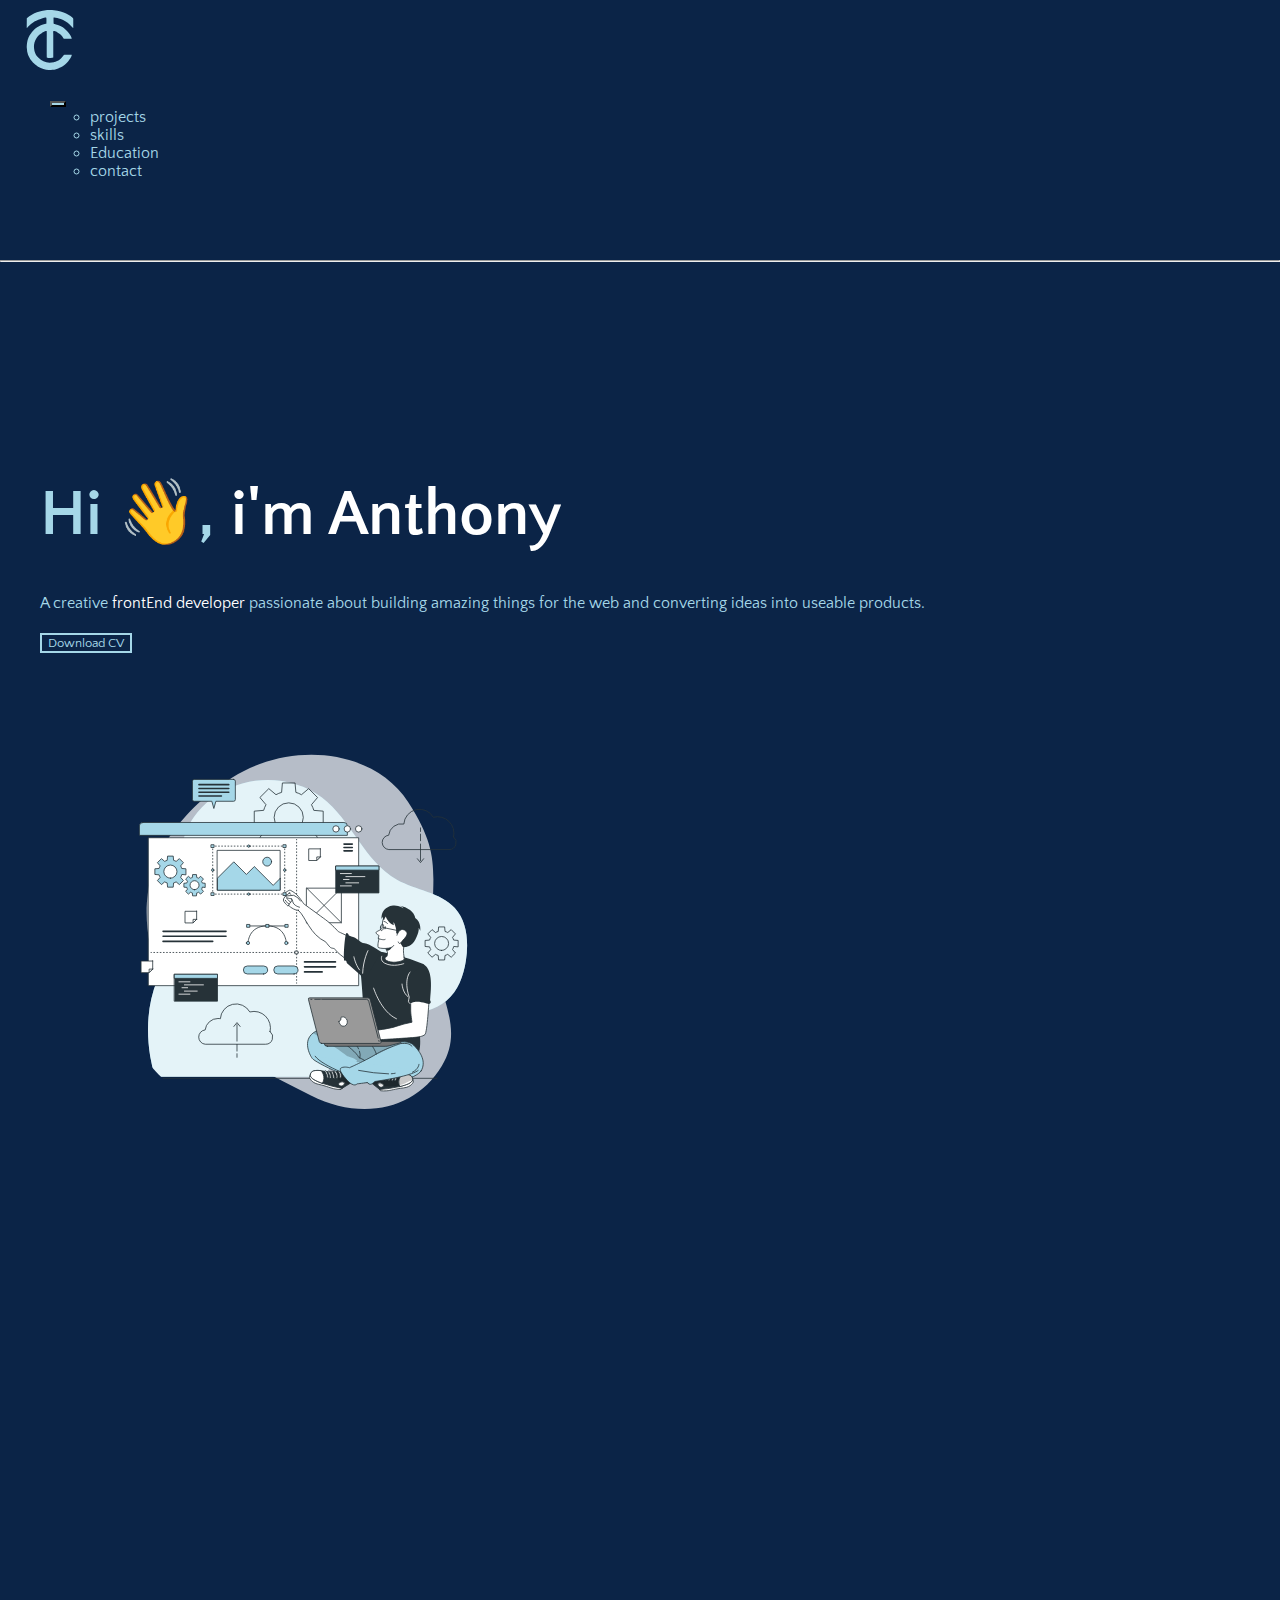
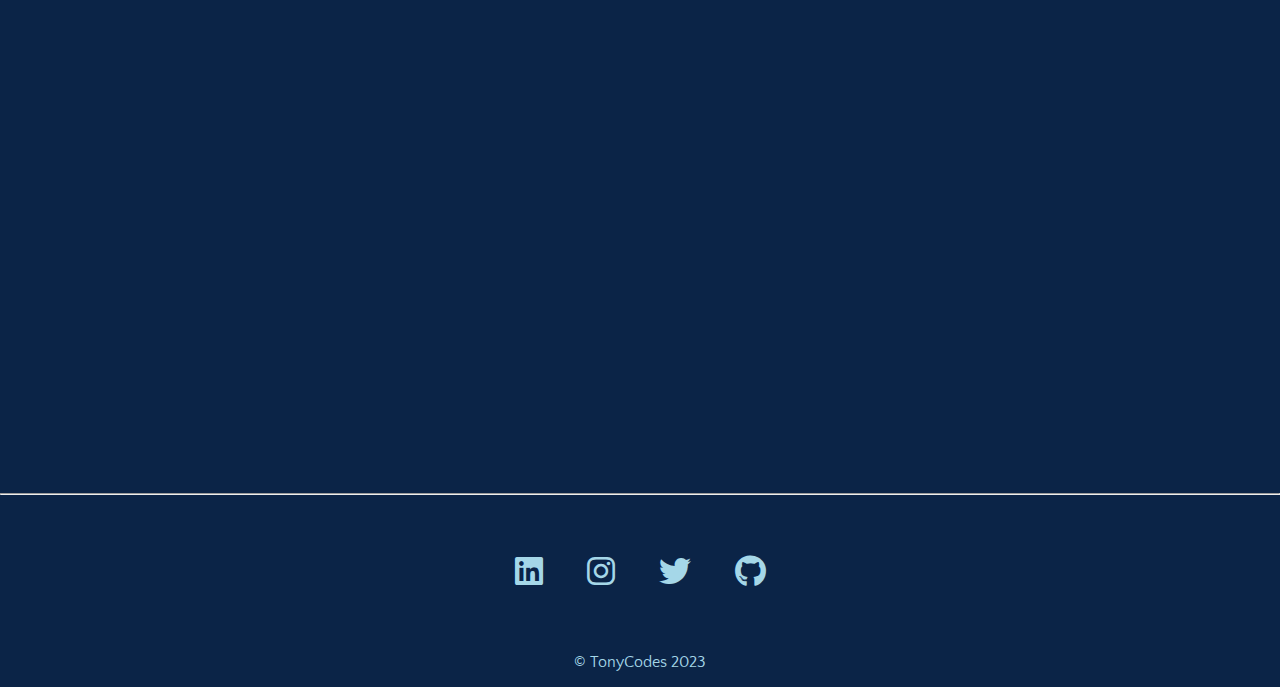
<file: index.html>
<!DOCTYPE html>
<html lang="en">
<head>
    <meta charset="UTF-8">
    <meta http-equiv="X-UA-Compatible" content="IE=edge">
    <meta name="viewport" content="width=device-width, initial-scale=1.0">
    <title>Tony codes</title>
    <link href="https://unpkg.com/aos@2.3.1/dist/aos.css" rel="stylesheet">
</head>
<body>
    <link rel="stylesheet" href="https://cdnjs.cloudflare.com/ajax/libs/font-awesome/6.4.0/css/all.min.css">
    <link href="https://cdn.jsdelivr.net/npm/bootstrap@5.3.0-alpha1/dist/css/bootstrap.min.css" rel="stylesheet" integrity="sha384-GLhlTQ8iRABdZLl6O3oVMWSktQOp6b7In1Zl3/Jr59b6EGGoI1aFkw7cmDA6j6gD" crossorigin="anonymous">
    <script src="https://cdn.jsdelivr.net/npm/bootstrap@5.3.0-alpha1/dist/js/bootstrap.bundle.min.js" integrity="sha384-w76AqPfDkMBDXo30jS1Sgez6pr3x5MlQ1ZAGC+nuZB+EYdgRZgiwxhTBTkF7CXvN" crossorigin="anonymous"></script>
    <link href="https://fonts.googleapis.com/css2?family=Quattrocento+Sans&display=swap" rel="stylesheet">

    <link rel="stylesheet" href="styles.css">
</head>
<body>
    <section class="fixed-top">
        <nav class="navbar navbar-expand-lg">
            <a class="navbar-brand" href="index.html"><img class="logo" src="images/TCC_083048.svg"></a>
            <ul class="navbar-nav ms-auto">
              <button class="navbar-toggler" type="button" data-bs-toggle="collapse" data-bs-target="#navbar" aria-controls="navbarSupportedContent" aria-expanded="false" aria-label="Toggle navigation">
                <span class="navbar-toggler-icon"></span>
              </button>
              <div class="collapse navbar-collapse" id="navbar">
                <ul class="navbar-nav ml-auto">
                    <!-- <li class="nav-item">
                        <a class="nav-link" href="#mystory">My story</a>
                    </li> -->
                    <li class="nav-item">
                        <a class="nav-link" href="#projects">projects</a>
                    </li>
                    <li class="nav-item">
                        <a class="nav-link" href="#skills">skills</a>
                    </li>
                    <li class="nav-item">
                        <a class="nav-link" href="#education">Education</a>
                    </li>
                    <li class="nav-item">
                        <a class="nav-link" href="#contact">contact</a>
                    </li>
                </ul>
            </div>
            </nav>
     

</section>
<hr class="hr-two">
            <section id="header">
                <div class="container-fluid one row">
                   <div class="container col-lg-7 col-md-6 head-1">
            <div class="text"><h1>Hi &#128075, <span>i'm  Anthony</span></h1></div>
            <p>A creative <span>frontEnd developer</span> passionate about building amazing things for the web  and converting ideas into useable products.</p>
            <a href="images/Adams Anthony I (1).pdf" target="_blank"> <button type="button" class="btn btn-lg cardbtn">Download CV</button></a>
        </div>
            <div class="container  con2 col-lg-5 col-md-6">
            <div class="img"><img class="img1" src="images/website-creator-animate (2).svg"></div>
        </div>
        </div><!-- row ends -->
       
        </section>


<section id="mystory">
    <div class="container hidden">
            <h2 data-aos="zoom-in" data-aos-delay="50" data-aos-duration="500"><span>My story</span></h2>
            <p data-aos="zoom-in">My name is <span>Adams Anthony Isioma</span>, i am a passionate frontEnd Developer from Nigeria. <br>
            My interest in web development began in 2021 when i was opportune to meet with some tech inclined persons, i was fascinated at how they were able to develop designs and websites, it all seemed like magic to me at that time, not long after mingling and asking questions, i realized that i had great interest in web development and building amazing things.
            <br/><span>Over the years</span>, i've been able to learn and develop certain web developer skills and <span>build some amazing things for the web</span>. I'm a firm believer in growing through what i go through and this has been of great help in my journey to the <span>becoming.</span></p>
        </div>
        </section>

        <section id="projects">
            <div class="container-fluid"><span><h2 data-aos="zoom-in">Projects </h2></span></div>

            <div class="container-fluid row project-row">
                    
                <div class="container one1  col-lg-6 col-md-6" data-aos="zoom-in">
                   <div class="card"><img class="work" src="images/Fresh.png">
                </div>
                </div>
        
            <div class="container one1  col-lg-6 col-md-6" data-aos="zoom-in">
                <h1>FreshCart</h1>
                <p>

                    Freshcart is an online Mart and recipe discovery platform that makes it easy to find and order your favorite meals from local restaurants. It also provides a variety of recipes to explore and discover new dishes.
                    </p>
                <p><a href="https://freshcarrt.netlify.app/"><i class="fa-solid fa-arrow-up-right-from-square fa-2x iconz"></i></a> <a href="https://github.com/AthonysWorld/todo-app"><i class="fa-brands fa-github fa-2x iconz"></i></a></p>
            </div>
            </div>
            
            <div class="container-fluid row project-row" data-aos="zoom-in">
                <div class="container one1 col-lg-6 col-md-6">
                    <div class="card"><img class="work card-img-top" src="images/lil.png">
                </div>
                </div>
        
            <div class="container one1 col-lg-6 col-md-6" data-aos="zoom-in">
                <h1>Lilies</h1>
                     <p>
                         Lilies is an amazing food ordering site that offers a wide variety of delicious delicacies to choose from. With its convenient ordering process and great selection of dishes, it's the perfect way to enjoy a delicious meal without leaving the comfort of your home. <br> Lilies was built using, Html, CSS and Bootstrap.</p>
                        <p> <a href="https://lilfoods.netlify.app/"><i class="fa-solid fa-arrow-up-right-from-square fa-2x iconz"></i></a>  <a href="https://github.com/AthonysWorld/liliesfoods"><i class="fa-brands fa-github fa-2x iconz"></i></a></p>
            </div>
            </div>
            <!--  row ends -->

            

                <div class="container-fluid row project-row">
                    
                    <div class="container one1  col-lg-6 col-md-6" data-aos="zoom-in">
                       <div class="card"><img class="work" src="images/todo.png">
                    </div>
                    </div>
            
                <div class="container one1  col-lg-6 col-md-6" data-aos="zoom-in">
                    <h1>ToDo app</h1>
                    <p>This ToDo app is a useful tool for managing tasks and keeping track of progress. It allows users to create lists of tasks, set deadlines, and mark tasks as complete. <br>I built this webapp using, Html, CSS and JavaScript.</p>
                    <p><a href="https://tonystodoapp.netlify.app/"><i class="fa-solid fa-arrow-up-right-from-square fa-2x iconz"></i></a> <a href="https://github.com/AthonysWorld/todo-app"><i class="fa-brands fa-github fa-2x iconz"></i></a></p>
                </div>
                </div>
                 <!-- row ends -->

            


                <div class="container-fluid row project-row">
                    <div class="container one1  col-lg-6 col-md-6" data-aos="zoom-in">
                        <div class="card"><img class="work" src="images/loveCalc.png">
                    </div>
                    </div>
            
                <div class="container one1 col-lg-5 col-md-5"  data-aos="zoom-in">
                    <h1>Love calculator</h1>
                    <p>About
                        The love calculator is a fun way to measure the strength of your relationship and find out how compatible you are with your partner. By entering your names, you can get an idea of how strong your bond is! <br>I built this Love calculator using Html, CSS and JavaScript.</p>
                       <p> <a href=" https://tonyslovecalculator.netlify.app/"><i class="fa-solid fa-arrow-up-right-from-square fa-2x iconz"></i></a>  <a href="https://github.com/AthonysWorld/loveCalc"><i class="fa-brands fa-github fa-2x iconz"></i></a></p>
                </div>
                </div>
                <!--  row ends -->

        </section>

        <section id="skills">
            <div class="container col-lg-4">
            <img class="img1" src="images/profile-data-animate.svg" data-aos="zoom-in">
        </div>
            <h1 data-aos="zoom-in">skills</h1>
            <div class="container skillset">
                <i class="fa-brands fa-react fa-2x icon" data-aos="zoom-in"></i>  <h3 data-aos="zoom-in">React.js</h3> 
                <hr  data-aos="fade-right">
               <i class="fa-brands fa-html5 fa-2x icon" data-aos="zoom-in"></i> <h3 data-aos="zoom-in"> Html 5</h3>
                <hr data-aos="fade-right">
                <i class="fa-brands fa-css3-alt fa-2x icon" data-aos="zoom-in"></i>
                <h3 data-aos="zoom-in"> Css 3</h3>
                <hr data-aos="fade-right">
                <i class="fa-brands fa-bootstrap fa-2x icon" data-aos="zoom-in"></i>  <h3 data-aos="zoom-in">Bootstrap</h3>
                <hr data-aos="fade-right">
                <i class="fa-brands fa-2x fa-square-js icon" data-aos="zoom-in"></i>  <h3 data-aos="zoom-in">JavaScript</h3>
                  <hr data-aos="fade-right">
                <i class="fa-brands fa-wordpress fa-2x icon" data-aos="zoom-in"></i>  <h3 data-aos="zoom-in">Wordpress</h3> 
                 <hr data-aos="fade-right">
                  <i class="fa-brands fa-figma fa-2x icon" data-aos="zoom-in"></i><h3 data-aos="zoom-in">Figma</h3>
                  <hr data-aos="fade-right">
                  <i class="fa-brands fa-github fa-2x icon" data-aos="zoom-in"></i>
                  <h3 data-aos="zoom-in">github</h3>
                  <hr data-aos="fade-right">
                 
            </div>
        </section>

        <section id="education">
            <div class="container col-lg-4 col-md-4">
            <img class="img1" src="images/man-reading-animate.svg" data-aos="zoom-in">
        </div>
            <h1 data-aos="zoom-in">Education</h1>
<div class="container-fluid row">
            <div class="container card col-lg-5" data-aos="zoom-in-right">
                <h3>New Horizons Bootcamp</h3>
                    <h6>Web development (FrontEnd)</h6>
                <p>February 2023-(In-View)</p>
            </div>
            
            <div class="container card col-lg-5" data-aos="zoom-in-left">
                <h3>Angela Yu's web development course</h3>
                <p>(2022-(In-View))</p>
        </div>
    </div>
    <div class="container-fluid row edu-fluid" data-aos="zoom-in-right">
            <div class="container card col-lg-5">
               <h3>Google UX design</h3>
                    <h6>Course 1-6</h6>
                <p>march 2022- october 2022</p>
               
            </div>

            <div class="container card col-lg-5" data-aos="zoom-in-left">
         <h3>Bachelor Degree in Agriculture</h3>
                <p>february 2016- October 2021</p>
        </div>
    </div>
        </section>

        <section id="contact"  data-aos="zoom-in">
            <div class="container-fluid row">
                <div class="container col-lg-4 col-md-4">

                    <img class="img1" src="images/example-animate.svg" data-aos="zoom-in">
    </div><!-- Row ends -->
    <div class="container foot"> <p  data-aos="zoom-in-left">If you would like to get in touch, please feel free to reach out to me. I am always open to new opportunities and collaborations as well as suggestions that can help me grow, so don't hesitate to drop me a mail. <br>Thank you for taking your time to visit my portfolio, I hope you have a great day! &#128522</p>
        
        <a href="mailto:Adamsanthony460@gmail.com">  <button class="btn btn-lg">Get in touch</button></a>
    </div>
        </section>
<hr>
        <section id="footer">
<div class="container-fluid footer-container">
            <a href="https://www.linkedin.com/in/anthony-adams-891b86202"><i class="fa-brands icons fa-linkedin fa-2x"></i> </a>
            <a href="https://ig.me/m/tony_ad__"><i class="fa-brands icons fa-instagram fa-2x"></i></a>
            <a href="https://twitter.com/tony_ad__"> <i class="fa-brands icons fa-twitter fa-2x"></i></a>
            <a href="https://github.com/AthonysWorld"><i class="fa-brands last-icon fa-github fa-2x"></i></a>
         
        </div>
        <div class="container-b"> <p>&#169 TonyCodes 2023</p></div>
        </section>
        <script src="https://unpkg.com/aos@2.3.1/dist/aos.js"></script>
        <script>
            AOS.init();
          </script>
</body>
</html>
</file>
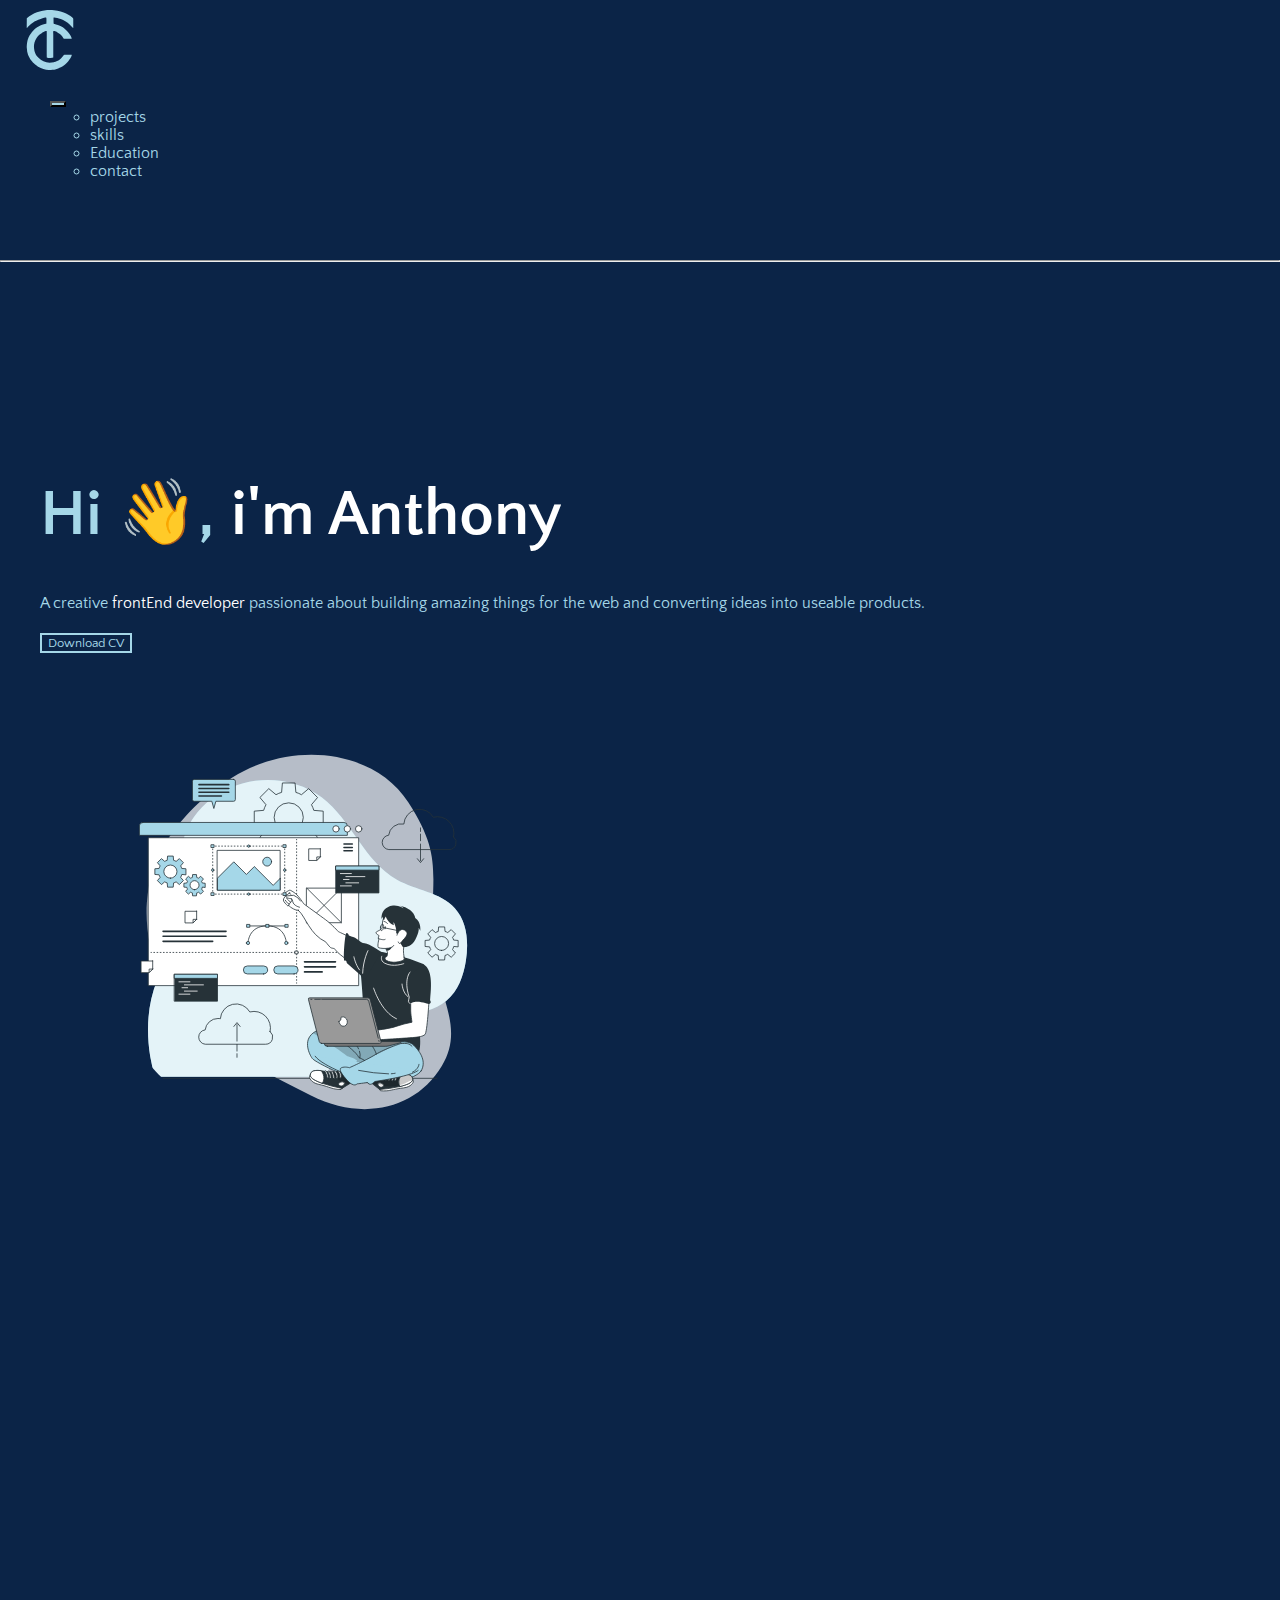
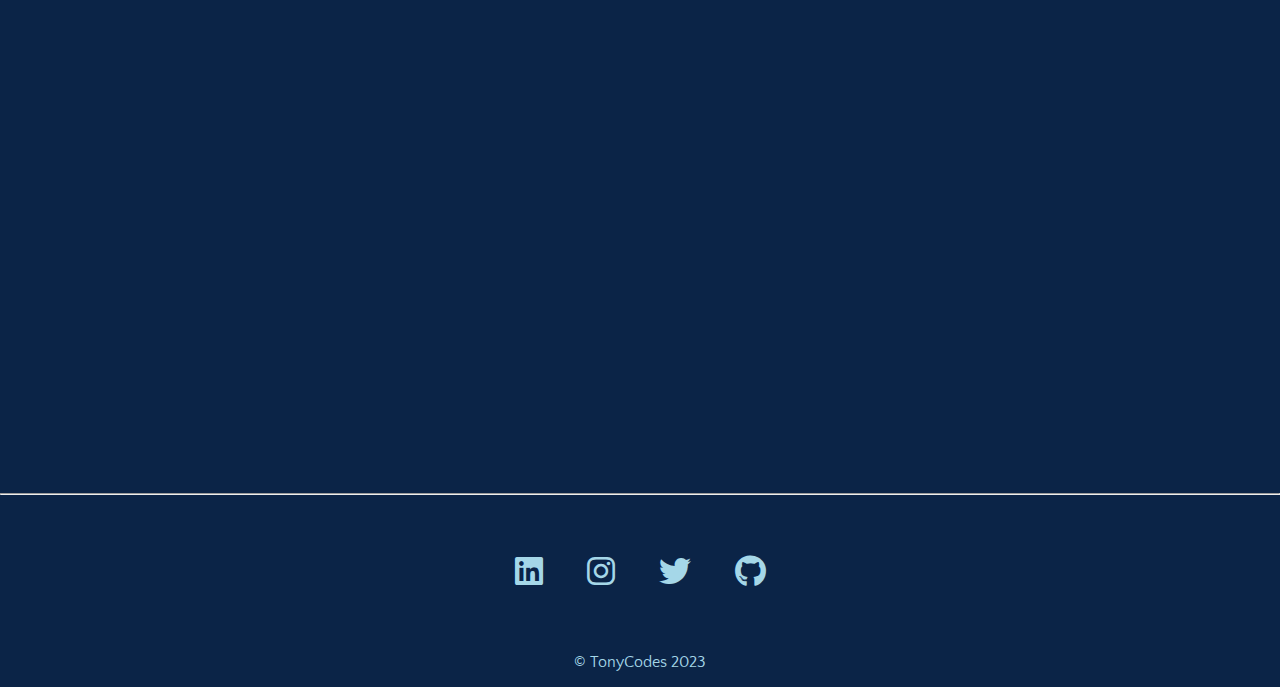
<file: portfolio/index.html>
<!DOCTYPE html>
<html lang="en">
<head>
    <meta charset="UTF-8">
    <meta http-equiv="X-UA-Compatible" content="IE=edge">
    <meta name="viewport" content="width=device-width, initial-scale=1.0">
    <title>Tony codes</title>
    <link href="https://unpkg.com/aos@2.3.1/dist/aos.css" rel="stylesheet">
</head>
<body>
    <link rel="stylesheet" href="https://cdnjs.cloudflare.com/ajax/libs/font-awesome/6.4.0/css/all.min.css">
    <link href="https://cdn.jsdelivr.net/npm/bootstrap@5.3.0-alpha1/dist/css/bootstrap.min.css" rel="stylesheet" integrity="sha384-GLhlTQ8iRABdZLl6O3oVMWSktQOp6b7In1Zl3/Jr59b6EGGoI1aFkw7cmDA6j6gD" crossorigin="anonymous">
    <script src="https://cdn.jsdelivr.net/npm/bootstrap@5.3.0-alpha1/dist/js/bootstrap.bundle.min.js" integrity="sha384-w76AqPfDkMBDXo30jS1Sgez6pr3x5MlQ1ZAGC+nuZB+EYdgRZgiwxhTBTkF7CXvN" crossorigin="anonymous"></script>
    <link href="https://fonts.googleapis.com/css2?family=Quattrocento+Sans&display=swap" rel="stylesheet">

    <link rel="stylesheet" href="styles.css">
</head>
<body>
    <section class="fixed-top">
        <nav class="navbar navbar-expand-lg">
            <a class="navbar-brand" href="index.html"><img class="logo" src="images/TCC_083048.svg"></a>
            <ul class="navbar-nav ms-auto">
              <button class="navbar-toggler" type="button" data-bs-toggle="collapse" data-bs-target="#navbar" aria-controls="navbarSupportedContent" aria-expanded="false" aria-label="Toggle navigation">
                <span class="navbar-toggler-icon"></span>
              </button>
              <div class="collapse navbar-collapse" id="navbar">
                <ul class="navbar-nav ml-auto">
                    <!-- <li class="nav-item">
                        <a class="nav-link" href="#mystory">My story</a>
                    </li> -->
                    <li class="nav-item">
                        <a class="nav-link" href="#projects">projects</a>
                    </li>
                    <li class="nav-item">
                        <a class="nav-link" href="#skills">skills</a>
                    </li>
                    <li class="nav-item">
                        <a class="nav-link" href="#education">Education</a>
                    </li>
                    <li class="nav-item">
                        <a class="nav-link" href="#contact">contact</a>
                    </li>
                </ul>
            </div>
            </nav>
     

</section>
<hr class="hr-two">
            <section id="header">
                <div class="container-fluid one row">
                   <div class="container col-lg-7 col-md-6 head-1">
            <div class="text"><h1>Hi &#128075, <span>i'm  Anthony</span></h1></div>
            <p>A creative <span>frontEnd developer</span> passionate about building amazing things for the web  and converting ideas into useable products.</p>
            <a href="images/adamsanthony.pdf" target="_blank"> <button type="button" class="btn btn-lg cardbtn">Download CV</button></a>
        </div>
            <div class="container  con2 col-lg-5 col-md-6">
            <div class="img"><img class="img1" src="images/website-creator-animate (2).svg"></div>
        </div>
        </div><!-- row ends -->
       
        </section>


<section id="mystory">
    <div class="container hidden">
            <h2 data-aos="zoom-in" data-aos-delay="50" data-aos-duration="500"><span>My story</span></h2>
            <p data-aos="zoom-in">My name is <span>Adams Anthony Isioma</span>, i am a passionate frontEnd Developer from Nigeria. <br>
            My interest in web development began in 2021 when i was opportune to meet with some tech inclined persons, i was fascinated at how they were able to develop designs and websites, it all seemed like magic to me at that time, not long after mingling and asking questions, i realized that i had great interest in web development and building amazing things.
            <br/><span>Over the years</span>, i've been able to learn and develop certain web developer skills and <span>build some amazing things for the web</span>. I'm a firm believer in growing through what i go through and this has been of great help in my journey to the <span>becoming.</span></p>
        </div>
        </section>

        <section id="projects">
            <div class="container-fluid"><span><h2 data-aos="zoom-in">Projects </h2></span></div>

            <div class="container-fluid row project-row">
                    
                <div class="container one1  col-lg-6 col-md-6" data-aos="zoom-in">
                   <div class="card"><img class="work" src="images/Fresh.png">
                </div>
                </div>
        
            <div class="container one1  col-lg-6 col-md-6" data-aos="zoom-in">
                <h1>FreshCart</h1>
                <p>

                    Freshcart is an online Mart and recipe discovery platform that makes it easy to find and order your favorite meals from local restaurants. It also provides a variety of recipes to explore and discover new dishes.
                    </p>
                <p><a href="https://freshcarrt.netlify.app/"><i class="fa-solid fa-arrow-up-right-from-square fa-2x iconz"></i></a> <a href="https://github.com/AthonysWorld/todo-app"><i class="fa-brands fa-github fa-2x iconz"></i></a></p>
            </div>
            </div>
            
            <div class="container-fluid row project-row" data-aos="zoom-in">
                <div class="container one1 col-lg-6 col-md-6">
                    <div class="card"><img class="work card-img-top" src="images/lil.png">
                </div>
                </div>
        
            <div class="container one1 col-lg-6 col-md-6" data-aos="zoom-in">
                <h1>Lilies</h1>
                     <p>
                         Lilies is an amazing food ordering site that offers a wide variety of delicious delicacies to choose from. With its convenient ordering process and great selection of dishes, it's the perfect way to enjoy a delicious meal without leaving the comfort of your home. <br> Lilies was built using, Html, CSS and Bootstrap.</p>
                        <p> <a href="https://lilfoods.netlify.app/"><i class="fa-solid fa-arrow-up-right-from-square fa-2x iconz"></i></a>  <a href="https://github.com/AthonysWorld/liliesfoods"><i class="fa-brands fa-github fa-2x iconz"></i></a></p>
            </div>
            </div>
            <!--  row ends -->

            

                <div class="container-fluid row project-row">
                    
                    <div class="container one1  col-lg-6 col-md-6" data-aos="zoom-in">
                       <div class="card"><img class="work" src="images/todo.png">
                    </div>
                    </div>
            
                <div class="container one1  col-lg-6 col-md-6" data-aos="zoom-in">
                    <h1>ToDo app</h1>
                    <p>This ToDo app is a useful tool for managing tasks and keeping track of progress. It allows users to create lists of tasks, set deadlines, and mark tasks as complete. <br>I built this webapp using, Html, CSS and JavaScript.</p>
                    <p><a href="https://tonystodoapp.netlify.app/"><i class="fa-solid fa-arrow-up-right-from-square fa-2x iconz"></i></a> <a href="https://github.com/AthonysWorld/todo-app"><i class="fa-brands fa-github fa-2x iconz"></i></a></p>
                </div>
                </div>
                 <!-- row ends -->

            


                <div class="container-fluid row project-row">
                    <div class="container one1  col-lg-6 col-md-6" data-aos="zoom-in">
                        <div class="card"><img class="work" src="images/loveCalc.png">
                    </div>
                    </div>
            
                <div class="container one1 col-lg-5 col-md-5"  data-aos="zoom-in">
                    <h1>Love calculator</h1>
                    <p>About
                        The love calculator is a fun way to measure the strength of your relationship and find out how compatible you are with your partner. By entering your names, you can get an idea of how strong your bond is! <br>I built this Love calculator using Html, CSS and JavaScript.</p>
                       <p> <a href=" https://tonyslovecalculator.netlify.app/"><i class="fa-solid fa-arrow-up-right-from-square fa-2x iconz"></i></a>  <a href="https://github.com/AthonysWorld/loveCalc"><i class="fa-brands fa-github fa-2x iconz"></i></a></p>
                </div>
                </div>
                <!--  row ends -->

        </section>

        <section id="skills">
            <div class="container col-lg-4">
            <img class="img1" src="images/profile-data-animate.svg" data-aos="zoom-in">
        </div>
            <h1 data-aos="zoom-in">skills</h1>
            <div class="container skillset">
                <i class="fa-brands fa-react fa-2x icon" data-aos="zoom-in"></i>  <h3 data-aos="zoom-in">React.js</h3> 
                <hr  data-aos="fade-right">
               <i class="fa-brands fa-html5 fa-2x icon" data-aos="zoom-in"></i> <h3 data-aos="zoom-in"> Html 5</h3>
                <hr data-aos="fade-right">
                <i class="fa-brands fa-css3-alt fa-2x icon" data-aos="zoom-in"></i>
                <h3 data-aos="zoom-in"> Css 3</h3>
                <hr data-aos="fade-right">
                <i class="fa-brands fa-bootstrap fa-2x icon" data-aos="zoom-in"></i>  <h3 data-aos="zoom-in">Bootstrap</h3>
                <hr data-aos="fade-right">
                <i class="fa-brands fa-2x fa-square-js icon" data-aos="zoom-in"></i>  <h3 data-aos="zoom-in">JavaScript</h3>
                  <hr data-aos="fade-right">
                <i class="fa-brands fa-wordpress fa-2x icon" data-aos="zoom-in"></i>  <h3 data-aos="zoom-in">Wordpress</h3> 
                 <hr data-aos="fade-right">
                  <i class="fa-brands fa-figma fa-2x icon" data-aos="zoom-in"></i><h3 data-aos="zoom-in">Figma</h3>
                  <hr data-aos="fade-right">
                  <i class="fa-brands fa-github fa-2x icon" data-aos="zoom-in"></i>
                  <h3 data-aos="zoom-in">github</h3>
                  <hr data-aos="fade-right">
                 
            </div>
        </section>

        <section id="education">
            <div class="container col-lg-4 col-md-4">
            <img class="img1" src="images/man-reading-animate.svg" data-aos="zoom-in">
        </div>
            <h1 data-aos="zoom-in">Education</h1>
<div class="container-fluid row">
            <div class="container card col-lg-5" data-aos="zoom-in-right">
                <h3>New Horizons Bootcamp</h3>
                    <h6>Web development (FrontEnd)</h6>
                <p>February 2023-(In-View)</p>
            </div>
            
            <div class="container card col-lg-5" data-aos="zoom-in-left">
                <h3>Angela Yu's web development course</h3>
                <p>(2022-(In-View))</p>
        </div>
    </div>
    <div class="container-fluid row edu-fluid" data-aos="zoom-in-right">
            <div class="container card col-lg-5">
               <h3>Google UX design</h3>
                    <h6>Course 1-6</h6>
                <p>march 2022- october 2022</p>
               
            </div>

            <div class="container card col-lg-5" data-aos="zoom-in-left">
         <h3>Bachelor Degree in Agriculture</h3>
                <p>february 2016- October 2021</p>
        </div>
    </div>
        </section>

        <section id="contact"  data-aos="zoom-in">
            <div class="container-fluid row">
                <div class="container col-lg-4 col-md-4">

                    <img class="img1" src="images/example-animate.svg" data-aos="zoom-in">
    </div><!-- Row ends -->
    <div class="container foot"> <p  data-aos="zoom-in-left">If you would like to get in touch, please feel free to reach out to me. I am always open to new opportunities and collaborations as well as suggestions that can help me grow, so don't hesitate to drop me a mail. <br>Thank you for taking your time to visit my portfolio, I hope you have a great day! &#128522</p>
        
        <a href="mailto:Adamsanthony460@gmail.com">  <button class="btn btn-lg">Get in touch</button></a>
    </div>
        </section>
<hr>
        <section id="footer">
<div class="container-fluid footer-container">
            <a href="https://www.linkedin.com/in/anthony-adams-891b86202"><i class="fa-brands icons fa-linkedin fa-2x"></i> </a>
            <a href="https://ig.me/m/tony_ad__"><i class="fa-brands icons fa-instagram fa-2x"></i></a>
            <a href="https://twitter.com/tony_ad__"> <i class="fa-brands icons fa-twitter fa-2x"></i></a>
            <a href="https://github.com/AthonysWorld"><i class="fa-brands last-icon fa-github fa-2x"></i></a>
         
        </div>
        <div class="container-b"> <p>&#169 TonyCodes 2023</p></div>
        </section>
        <script src="https://unpkg.com/aos@2.3.1/dist/aos.js"></script>
        <script>
            AOS.init();
          </script>
</body>
</html>
</file>
<file: styles.css>
*{
    font-family: 'Quattrocento Sans', sans-serif;

}
    body{
    margin: 0;
    background-color: #0b2447;
    color: #a5d7e8;
    }
p{
    font-size: 16px;
}
a{
    text-decoration: none;
}

.icon{
color: #a5d7e8;
margin-bottom: 10px;
margin-right: 80px;
}
.iconz{
    color: #a5d7e8;
    margin-bottom: 10px;
    margin-right: 20px; 
}

.fixed-top{
    background-color: #0b2447;
}
.ico{
    margin-top: 20px;
    margin-bottom: 20px;
}
html{
    scroll-behavior: smooth;
}
#header{
    animation: 5s;
    -moz-animation: header 3s;
    -webkit-animation: header 3s;
    -o-animation: header 3s;
}
@keyframes header {
    from{
        opacity: 0;
    }
    to{
        opacity: 1;
    }
}
  @-moz-keyframes header {
    from{
        opacity: 0;
    }
    to{
        opacity: 1;
    }
}
span{color:white;}

/* NAV */
.navbar{
    padding: 10px 20px 0 10px;
}
.nav-link{
    color: #a5d7e8;
}
.skillset{
    margin-top: 50px;
}
hr{
    color: #a5d7e8;
    margin-top: 40px;
}
.hr-two{
    margin-top: 80px;
}
h3{
    display: inline-block;
}
.logo{
    height: 60px;
    width: 80px;
}
.navbar-toggler{
    background-color: #a5d7e8;
}
.card{
    background-color: #0b2447;
    color: #a5d7e8;
    height: auto;
}
.btn{
    color:#a5d7e8;
    background-color: #0b2447;
    margin-top: 5px;
    border: 2px solid #a5d7e8;
}
#education{
text-align: center;}
/* NAV ENDS */

/* HEADER */
#header, #education{
    padding: 20px;
    margin: 40px 0 0 20px;
}
.cardbtn{
    margin-bottom: 80px;
}
.btn:hover{
    color: #0b2447;
    background-color: #a5d7e8;
}
.container-fluid{
  padding-top: 40px;
  margin-top: 20px;
}
.img{
    margin-left: 0%;
}

/* HEADER ENDS */

/* projects */
#projects{
    padding: 10px;
}
.one1{
    margin-bottom: 20px;
}
.project-row{
    margin: 0%;
}
/* projects ENDS */

/* EDUCATION */
#education,#skills{
    text-align: center;
    margin-bottom: 150px;
}
#education .card{
    box-shadow: 3px 2px 3px 2px #00000050;
    padding-top: 30px;
    color: #a5d7e8;
}
/* EDUCATION ENDS */


/* contact */
#contact{
    text-align: center;
    margin-top: 20px;
    margin-bottom: 0%;
}


#contact .btn{
    width: 50%;
    margin-top: 30px;
}
/* CONTACT ENDS */


/* FOOTER */
.icons{
    margin-right: 40px;
    margin-bottom: 20px;
    color: #a5d7e8;
}
.last-icon{
    margin-bottom: 20px;
    color: #a5d7e8;   
}
.footer-container{
text-align: center;
padding-bottom: 30px;
}
.container-b{
    margin-left: auto;
    margin-right: auto;
    text-align: center;
}
/* FOOTER ENDS */

#skills{
    margin: 40px 0 40px 0;
}
#mystory{
    margin-top: 200px;
    margin-bottom: 250px;
}

/* MEDIA Q */
@media(max-width :900px) {
    #header #education h1{
        font-size: 2rem;
    }
    .project-row{
        margin-bottom: 50px;
    }
    .img{
        text-align: center;
        justify-content: center;
        align-items: center;
    }
    h1{
        font-size: 3rem ;
        font-family: poppins;
    }
    .work{ height: 200px;
    }
    #projects{
        font-size: 16px;
    }
    .edu-fluid{
        padding-top: 0%;
    }

    #education .card{
        margin-bottom: 20px;
    }
    .img1{
        height: 300px;
        width: 300px;
        border-radius: 100%;
        margin-bottom: 20px;
    }
    .btn{
        margin-bottom: 40px;
    }
    body{
        text-align: center;
        font-size: 14px;
    }
    #education,#skills{
        margin-bottom: 100px;  
        font-size: 16px; 
    }
    
    #header{
        padding-top: 0;
        margin-bottom: 100px;
        font-size: 16px;
        text-align: left;
    margin-left: 0;}
    #mystory{
        margin-top: 50px;
        margin-bottom: 100px;
        font-size: 16px;
    }
    .logo{
        height: 50px;
        width: 60px;
    }
    .one{
        padding: 0;
    }
    #contact{
        margin-bottom: 20px;
        font-size: 16px;
    }
   #skills{
    margin-top: 100px;
   }
    }



@media (min-width:900px) {
    #header h1{
        font-size: 4rem;
    }
    .text{
        margin-bottom: 30px;
    }
    .con2{
        padding-left: 60px;
    }
    .skillset{
       width: 50%;
    }
    #education .card{
        margin-right: auto;
        margin-left: auto;
        margin-top: 10px;
    }
    #education{
        text-align: center;
        align-items: center;
        margin-top: 200px;
    }
    .hidden{
        margin-left: 30px;
        margin-right: 30px;
    }
    .foot{
        padding: 50px;
        padding: 50px; 
    }
    .project-row{
        margin-bottom: 150px;
    }
    #mystory{
        margin-top: 100px;
        margin-bottom: 300px;
    }
    #projects{
        margin-bottom: 150px;
        margin-left: 30px;
        margin-right: 30px;
    }
    .head-1{
        padding-top: 50px;
    }
    .img1{
        height: 400px;
        width: 400px;
        border-radius: 100%;
        margin-bottom: 10px;
    }
    #contact{
        margin-bottom: 100px;
    }
    
    #contact .btn{
      margin-bottom: 15px;  
    }
}
/* MEDIA Q ENDS */
</file>
<file: portfolio/styles.css>
*{
    font-family: 'Quattrocento Sans', sans-serif;

}
    body{
    margin: 0;
    background-color: #0b2447;
    color: #a5d7e8;
    }
p{
    font-size: 16px;
}
a{
    text-decoration: none;
}

.icon{
color: #a5d7e8;
margin-bottom: 10px;
margin-right: 80px;
}
.iconz{
    color: #a5d7e8;
    margin-bottom: 10px;
    margin-right: 20px; 
}

.fixed-top{
    background-color: #0b2447;
}
.ico{
    margin-top: 20px;
    margin-bottom: 20px;
}
html{
    scroll-behavior: smooth;
}
#header{
    animation: 5s;
    -moz-animation: header 3s;
    -webkit-animation: header 3s;
    -o-animation: header 3s;
}
@keyframes header {
    from{
        opacity: 0;
    }
    to{
        opacity: 1;
    }
}
  @-moz-keyframes header {
    from{
        opacity: 0;
    }
    to{
        opacity: 1;
    }
}
span{color:white;}

/* NAV */
.navbar{
    padding: 10px 20px 0 10px;
}
.nav-link{
    color: #a5d7e8;
}
.skillset{
    margin-top: 50px;
}
hr{
    color: #a5d7e8;
    margin-top: 40px;
}
.hr-two{
    margin-top: 80px;
}
h3{
    display: inline-block;
}
.logo{
    height: 60px;
    width: 80px;
}
.navbar-toggler{
    background-color: #a5d7e8;
}
.card{
    background-color: #0b2447;
    color: #a5d7e8;
    height: auto;
}
.btn{
    color:#a5d7e8;
    background-color: #0b2447;
    margin-top: 5px;
    border: 2px solid #a5d7e8;
}
#education{
text-align: center;}
/* NAV ENDS */

/* HEADER */
#header, #education{
    padding: 20px;
    margin: 40px 0 0 20px;
}
.cardbtn{
    margin-bottom: 80px;
}
.btn:hover{
    color: #0b2447;
    background-color: #a5d7e8;
}
.container-fluid{
  padding-top: 40px;
  margin-top: 20px;
}
.img{
    margin-left: 0%;
}

/* HEADER ENDS */

/* projects */
#projects{
    padding: 10px;
}
.one1{
    margin-bottom: 20px;
}
.project-row{
    margin: 0%;
}
/* projects ENDS */

/* EDUCATION */
#education,#skills{
    text-align: center;
    margin-bottom: 150px;
}
#education .card{
    box-shadow: 3px 2px 3px 2px #00000050;
    padding-top: 30px;
    color: #a5d7e8;
}
/* EDUCATION ENDS */


/* contact */
#contact{
    text-align: center;
    margin-top: 20px;
    margin-bottom: 0%;
}


#contact .btn{
    width: 50%;
    margin-top: 30px;
}
/* CONTACT ENDS */


/* FOOTER */
.icons{
    margin-right: 40px;
    margin-bottom: 20px;
    color: #a5d7e8;
}
.last-icon{
    margin-bottom: 20px;
    color: #a5d7e8;   
}
.footer-container{
text-align: center;
padding-bottom: 30px;
}
.container-b{
    margin-left: auto;
    margin-right: auto;
    text-align: center;
}
/* FOOTER ENDS */

#skills{
    margin: 40px 0 40px 0;
}
#mystory{
    margin-top: 200px;
    margin-bottom: 250px;
}

/* MEDIA Q */
@media(max-width :900px) {
    #header #education h1{
        font-size: 2rem;
    }
    .project-row{
        margin-bottom: 50px;
    }
    .img{
        text-align: center;
        justify-content: center;
        align-items: center;
    }
    h1{
        font-size: 3rem ;
        font-family: poppins;
    }
    .work{ height: 200px;
    }
    #projects{
        font-size: 16px;
    }
    .edu-fluid{
        padding-top: 0%;
    }

    #education .card{
        margin-bottom: 20px;
    }
    .img1{
        height: 300px;
        width: 300px;
        border-radius: 100%;
        margin-bottom: 20px;
    }
    .btn{
        margin-bottom: 40px;
    }
    body{
        text-align: center;
        font-size: 14px;
    }
    #education,#skills{
        margin-bottom: 100px;  
        font-size: 16px; 
    }
    
    #header{
        padding-top: 0;
        margin-bottom: 100px;
        font-size: 16px;
        text-align: left;
    margin-left: 0;}
    #mystory{
        margin-top: 50px;
        margin-bottom: 100px;
        font-size: 16px;
    }
    .logo{
        height: 50px;
        width: 60px;
    }
    .one{
        padding: 0;
    }
    #contact{
        margin-bottom: 20px;
        font-size: 16px;
    }
   #skills{
    margin-top: 100px;
   }
    }



@media (min-width:900px) {
    #header h1{
        font-size: 4rem;
    }
    .text{
        margin-bottom: 30px;
    }
    .con2{
        padding-left: 60px;
    }
    .skillset{
       width: 50%;
    }
    #education .card{
        margin-right: auto;
        margin-left: auto;
        margin-top: 10px;
    }
    #education{
        text-align: center;
        align-items: center;
        margin-top: 200px;
    }
    .hidden{
        margin-left: 30px;
        margin-right: 30px;
    }
    .foot{
        padding: 50px;
        padding: 50px; 
    }
    .project-row{
        margin-bottom: 150px;
    }
    #mystory{
        margin-top: 100px;
        margin-bottom: 300px;
    }
    #projects{
        margin-bottom: 150px;
        margin-left: 30px;
        margin-right: 30px;
    }
    .head-1{
        padding-top: 50px;
    }
    .img1{
        height: 400px;
        width: 400px;
        border-radius: 100%;
        margin-bottom: 10px;
    }
    #contact{
        margin-bottom: 100px;
    }
    
    #contact .btn{
      margin-bottom: 15px;  
    }
}
/* MEDIA Q ENDS */
</file>
